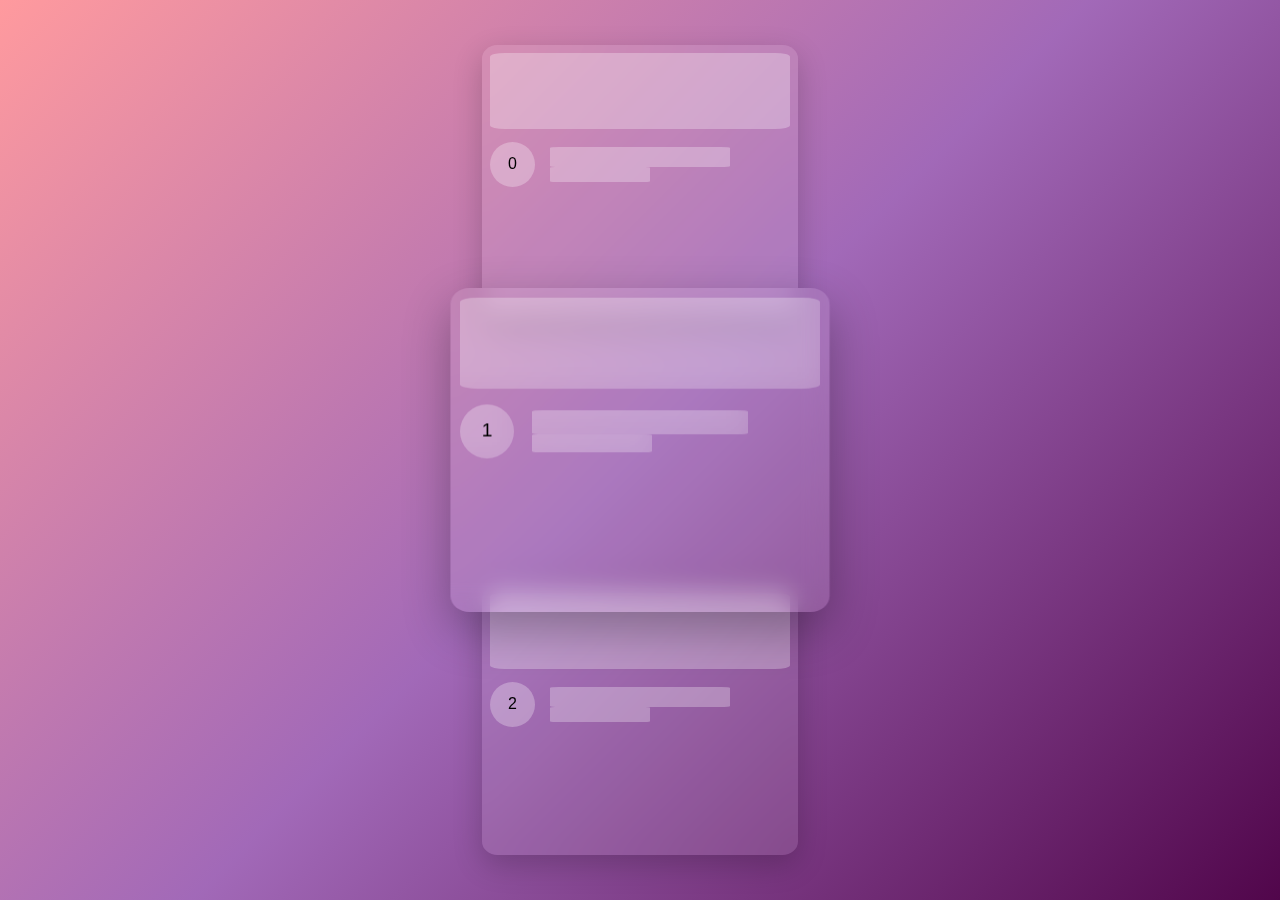
<file: index.html>
<!DOCTYPE html>
<html lang="en">
<head>
  <meta charset="UTF-8">
  <meta name="viewport" content="width=device-width, initial-scale=1.0">
  <title>Card Slider</title>
  <link rel="stylesheet" href="css/style.css">
</head>
<body>
    
  <div class="container">
    <div class="card">
      <div class="rectangle large"></div>
        <div class="row"> 
          <div class="circle"></div>
          <div class="text">
            <div class="rectangle medium"></div>
            <div class="rectangle small"></div>
          </div>
      </div>
    </div>
  </div>
  
    
  <!-- <div class="button">
    <button id="btn">change</button>
  </div> -->

  <script src="js/index.js"></script>
</body>
</html>
</file>
<file: css/style.css>
body {
    margin: 0;
    height: 100vh;
    display: flex;
    justify-content: center;
    align-items: center;
    background: linear-gradient(135deg, #ff9a9e, #6c138fa2, #51064b);
    font-family: Arial, sans-serif;
    flex-direction: column ;
}

.container{
    height:90vh;
    width: 400px;
    display: flex;
    flex-direction: column;
    align-items: center;
    justify-content: space-evenly;
}


.card {
    width: 80%; 
    max-width: 300px; 
    height: 50%; 
    max-height: 300px;
    background: rgba(255, 255, 255, 0.1);
    border-radius: 5%;
    backdrop-filter: blur(10px);
    padding: 2%; 
    display: flex;
    flex-direction: column;
    gap: 5%;
    box-shadow: 0 10px 30px rgba(0, 0, 0, 0.2);
}

.card:nth-child(n+4) {
    display: none; 
}

.focus {
    transform: scale(1.2); 
    z-index: 1; 
    box-shadow: 0 15px 40px rgba(0, 0, 0, 0.3); 
}

.rectangle {
    /* border: 2px solid blue; */
    width: 100%;
    background: rgba(255, 255, 255, 0.2);
    border-radius: 5%; 
    backdrop-filter: blur(10px);
}

.rectangle.large {
    height: 30%; 
}

.circle {
    width: 15%;
    max-width: 50px;
    aspect-ratio: 1;
    background: rgba(255, 255, 255, 0.2);
    border-radius: 50%;
    backdrop-filter: blur(10px);
}

.row {
    display: flex;
    align-items: center;
    flex-direction: row;
    gap: 5%;
}


.text {
    display: flex;
    flex-direction: column; 
    flex-grow: 1;
}

.rectangle.medium {
    width: 75%;
    max-width: 230px; 
    height: 8%; 
    min-height: 20px; 
}

.rectangle.small {
    width: 50%; 
    max-width: 100px; 
    height: 5%; 
    min-height: 15px;
}

.shift-animation {
    transition: transform 0.5s ease;
    transform: translateY(-100%);
  }
</file>
